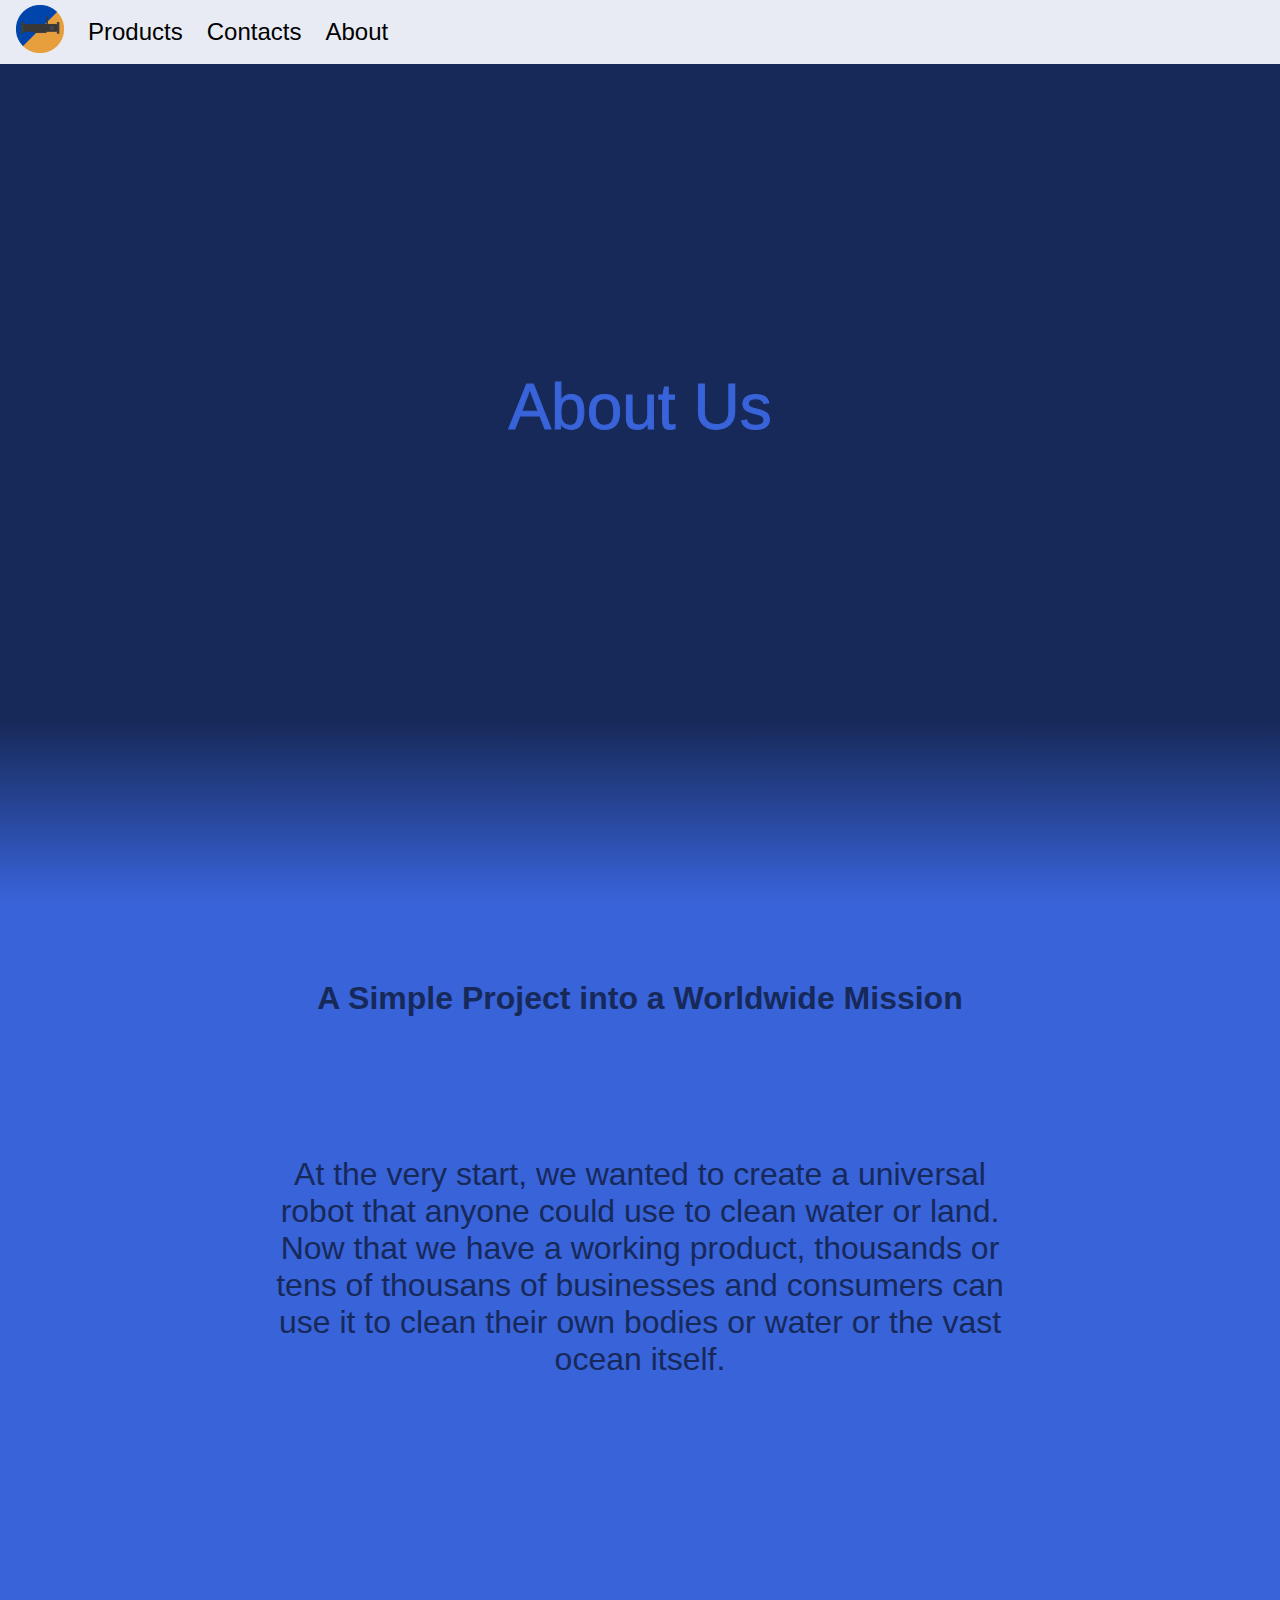
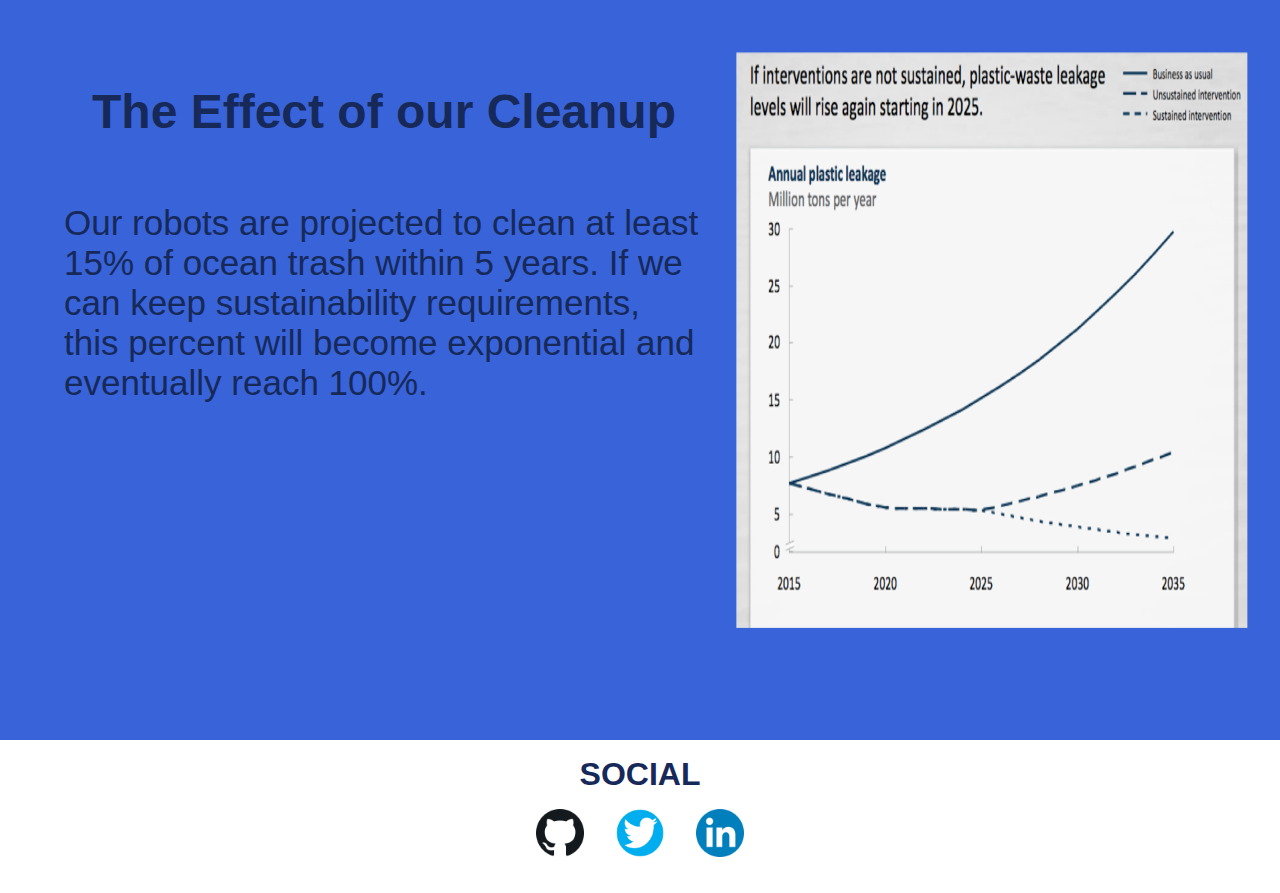
<file: about.html>
<!DOCTYPE html>
<html lang="en">

<head>
    <meta charset="UTF-8">
    <meta http-equiv="X-UA-Compatible" content="IE=edge">
    <meta name="viewport" content="width=device-width, initial-scale=1.0">
    <title>BeachSide - About</title>
    <link rel="stylesheet" href='c.css'>
    <link rel="icon" type="image/x-icon" href="image/logo.png">
</head>

<body>
    <div id="nav">
        <a href="index.html"><img src="logo.png"></a>
        <a href="products.html">Products</a>
        <a href="contacts.html">Contacts</a>
        <a href="about.html">About</a>
    </div>
    <div id="postermain">
        <p class="darkheading">About Us</p>
    </div>
    <div class="section">
        <p class="centerheading"><b>A Simple Project into a Worldwide Mission</b></p>
        <p class="centerparagraph">At the very start, we wanted to create a universal robot that anyone could use to clean water or land. Now that we have a working product, thousands or tens of thousans of businesses and consumers can use it to clean their own bodies or water or the vast ocean itself.</p>
    </div>
    <div class="section">
        <img src="image/chart.png">
        <p class="heading"><b>The Effect of our Cleanup</b></p>
        <p class="text">Our robots are projected to clean at least 15% of ocean trash within 5 years. If we can keep sustainability requirements, this percent will become exponential and eventually reach 100%.</p>
        <!-- <div class="headingimg">
        </div> -->
    </div>
    <div class="section small">
        <p style="width:100%;text-align: center;font-size:2rem;padding-top: 1rem;color: #2b4ca6;padding-bottom: 1rem;">
            <b>SOCIAL</b>
        </p>
        <div id="contentlinks">
            <a href="https://github.com/B1gChungus/Crapstone"><img class = "social" src="image/github.png"></a>
            <a href="https://www.youtube.com/watch?v=GeNC51Eydx4"><img class = "social" src="image/twitter.png"></a>
            <a href="https://www.youtube.com/watch?v=GeNC51Eydx4"><img class = "social" src="image/linkin.png"></a>
        </div>
    </div>
    <script src="j.js"></script>
</body>

</html>
</file>
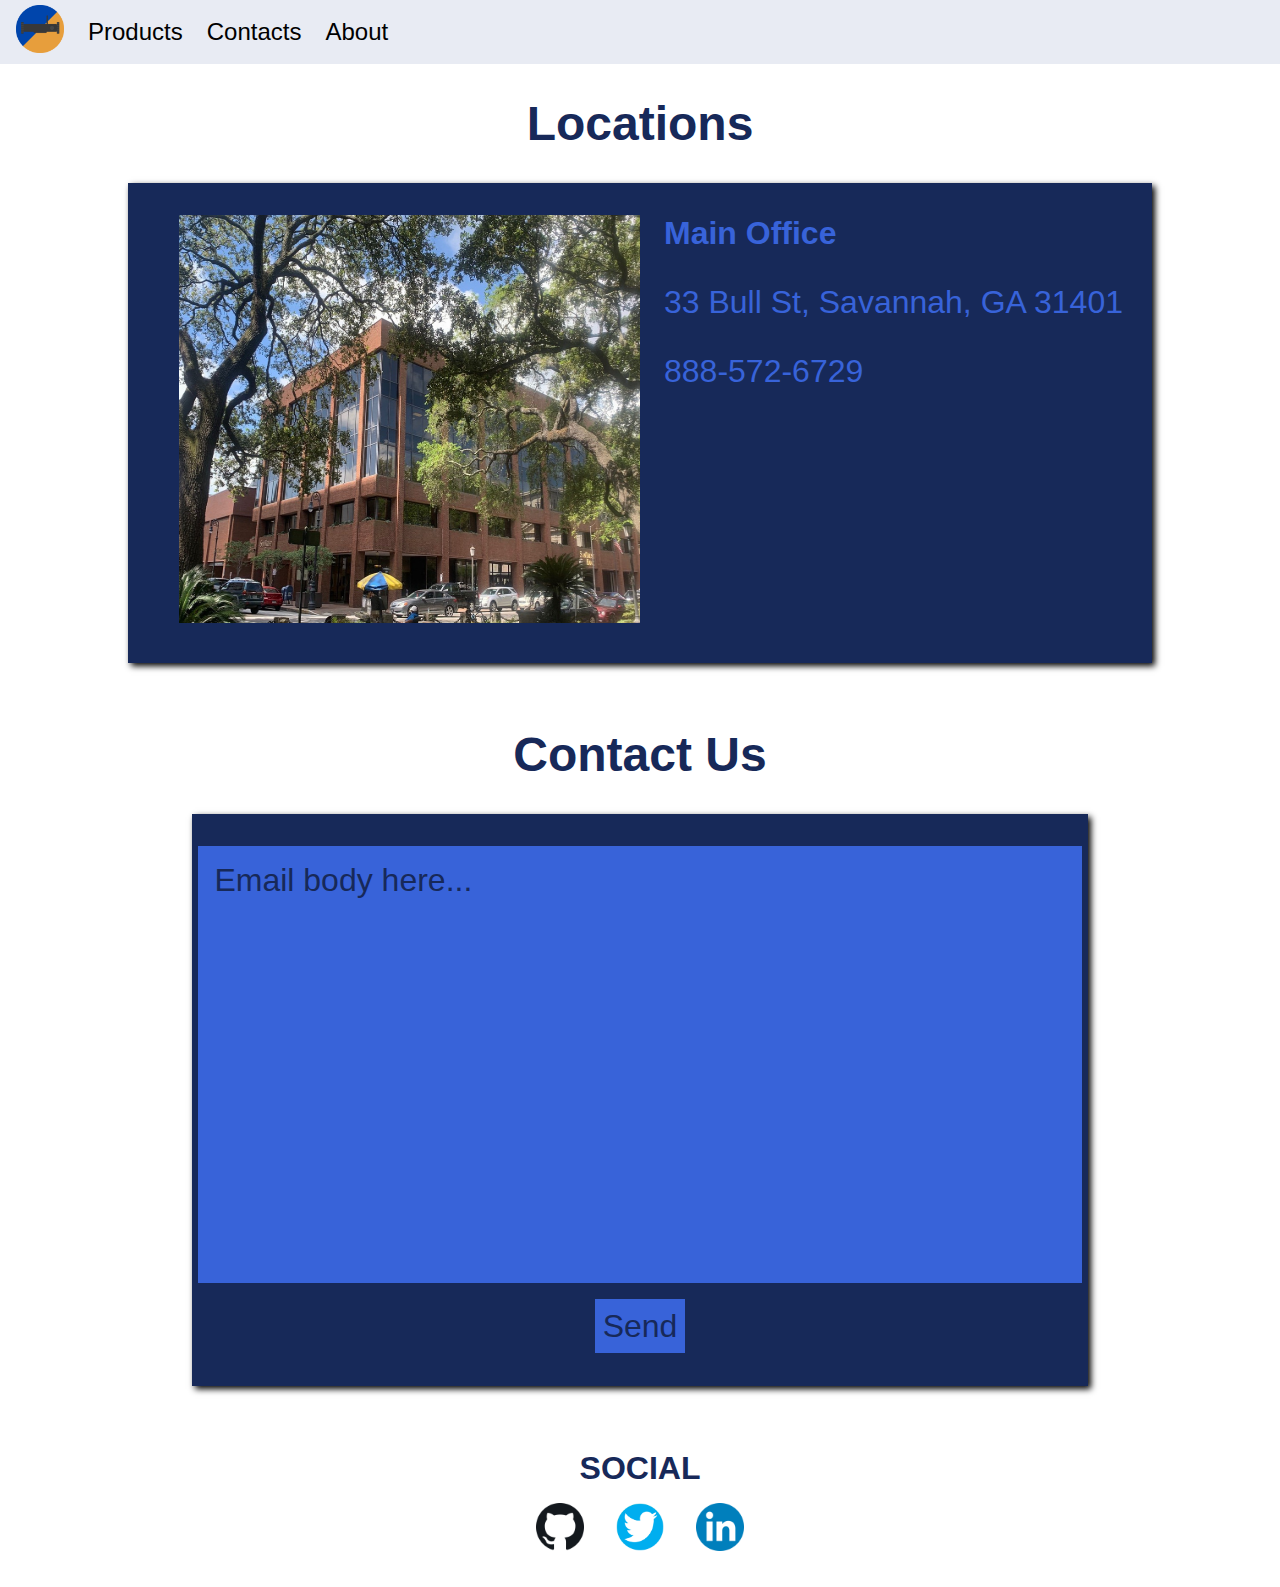
<file: contacts.html>
<!DOCTYPE html>
<html lang="en">

<head>
    <meta charset="UTF-8">
    <meta http-equiv="X-UA-Compatible" content="IE=edge">
    <meta name="viewport" content="width=device-width, initial-scale=1.0">
    <title>BeachSide - Contacts</title>
    <link rel="stylesheet" href='c.css'>
    <link rel="icon" type="image/x-icon" href="image/logo.png">
</head>

<body>
    <div id="nav">
        <a href="index.html"><img src="logo.png"></a>
        <a href="products.html">Products</a>
        <a href="contacts.html">Contacts</a>
        <a href="about.html">About</a>
    </div>
    <p style="font-size:3rem;padding-top:2rem"><b>Locations</b></p>
    <div class="infotab">
        <img src="image/building.jpg" style="float:left">
        <div class="list">
            <p class="dark"><b>Main Office</b></p>
            <p class="text2">33 Bull St, Savannah, GA 31401</p>
            <p class="text2">888-572-6729</p>
        </div>
    </div>
    <p style="font-size:3rem;padding-bottom:2rem"><b>Contact Us</b></p>
    <div id="emaildiv">
        <textarea placeholder="Email body here..." rows = 20 cols = 150 id = "textform"></textarea>
        <button id = "send">Send</button>
    </div>
    <div class="section small">
        <p style="width:100%;text-align: center;font-size:2rem;padding-top: 1rem;color: #2b4ca6;padding-bottom: 1rem;">
            <b>SOCIAL</b>
        </p>
        <div id="contentlinks">
            <a href="https://github.com/B1gChungus/Crapstone"><img class = "social" src="image/github.png"></a>
            <a href="https://www.youtube.com/watch?v=GeNC51Eydx4"><img class = "social" src="image/twitter.png"></a>
            <a href="https://www.youtube.com/watch?v=GeNC51Eydx4"><img class = "social" src="image/linkin.png"></a>
        </div>
    </div>
    <script src="j.js"></script>
</body>

</html>
</file>
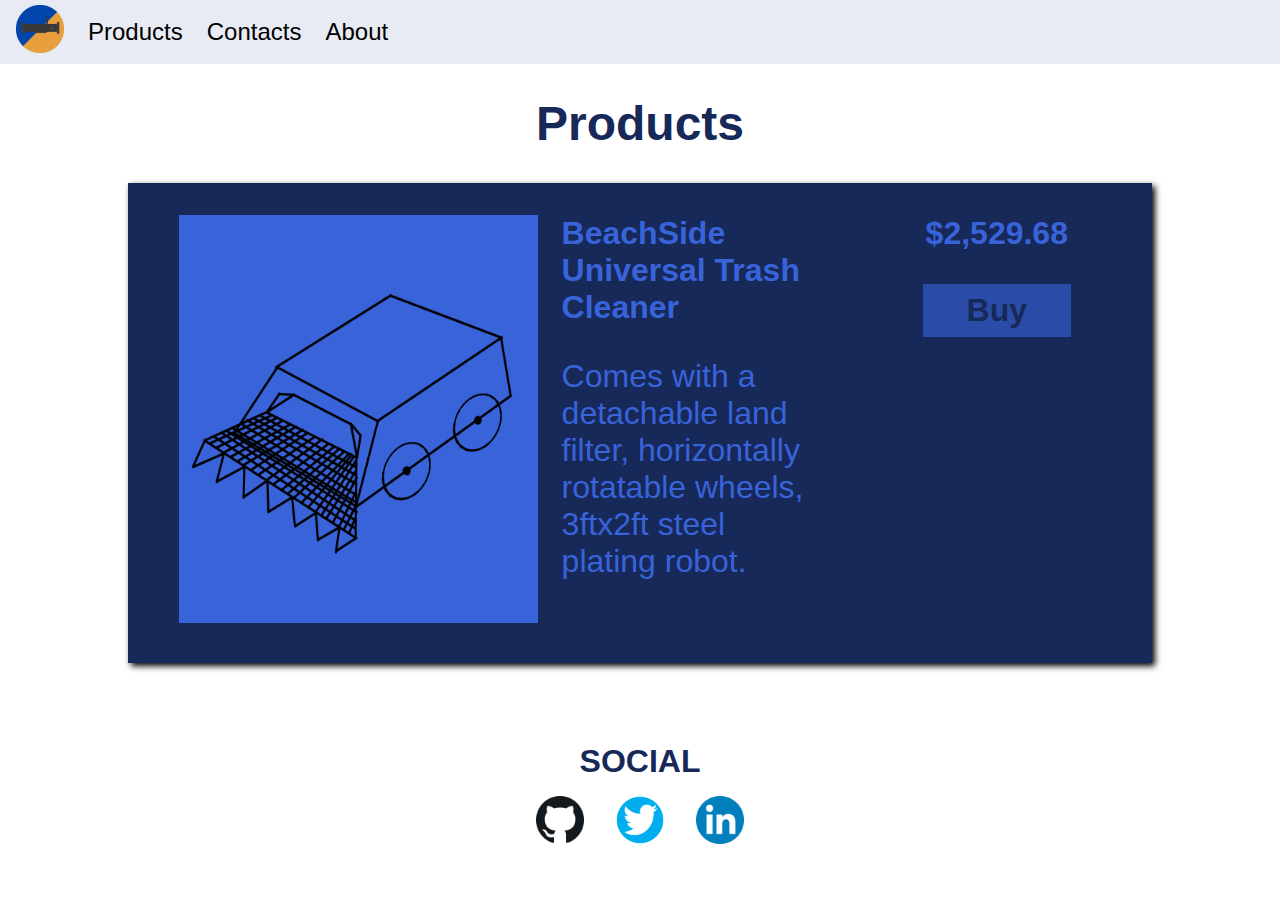
<file: products.html>
<!DOCTYPE html>
<html lang="en">

<head>
    <meta charset="UTF-8">
    <meta http-equiv="X-UA-Compatible" content="IE=edge">
    <meta name="viewport" content="width=device-width, initial-scale=1.0">
    <title>BeachSide - Products</title>
    <link rel="stylesheet" href='c.css'>
    <link rel="icon" type="image/x-icon" href="image/logo.png">
</head>

<body>
    <div id="nav">
        <a href="index.html"><img src="logo.png"></a>
        <a href="products.html">Products</a>
        <a href="contacts.html">Contacts</a>
        <a href="about.html">About</a>
    </div>
    <p style="font-size:3rem;padding-top:2rem"><b>Products</b></p>
    <div class="infotab">
        <img src="image/robot.png" style="float:left;width:35%!important;">
        <div class="list" style="width:25%;float:left;">
            <p class="text2"><b>BeachSide Universal Trash Cleaner</b></p>
            <p class="text2">Comes with a detachable land filter, horizontally rotatable wheels, 3ftx2ft steel plating robot.</p>
        </div>
        <div class="list" style="width:18%;display: inline-block;">
            <p class="text2" style="display: inline-block;"><b>$2,529.68</b></p>
            <p
                style="text-align:center;font-size:1.8rem; width: 80%; background-color: #2b4ca6;padding-top:.5rem;padding-bottom:.5rem;margin-left:auto;margin-right:auto;margin-top:2rem;">
                <b style="color:#172959!important">Buy</b>
        </div>
    </div>
    <div class="section small">
        <p style="width:100%;text-align: center;font-size:2rem;padding-top: 1rem;color: #2b4ca6;padding-bottom: 1rem;">
            <b>SOCIAL</b>
        </p>
        <div id="contentlinks">
            <a href="https://github.com/B1gChungus/Crapstone"><img class = "social" src="image/github.png"></a>
            <a href="https://www.youtube.com/watch?v=GeNC51Eydx4"><img class = "social" src="image/twitter.png"></a>
            <a href="https://www.youtube.com/watch?v=GeNC51Eydx4"><img class = "social" src="image/linkin.png"></a>
        </div>
    </div>
    <script src="j.js"></script>
</body>

</html>
</file>
<file: c.css>
*{
    font-family: 'Segoe UI', Tahoma, Geneva, Verdana, sans-serif;
    text-align: center;
    margin: 0 0 0 0;
    padding: 0 0 0 0;
    color:#172959;
}
body{
    margin: 0 0 0 0;
    padding: 0 0 0 0;
}
#nav{
    display: flex;
    height:4rem;
    width:100%;
    background-color: #E8EBF3;
    justify-content: left;
    align-items: center;
    margin-left: 0rem;
    column-gap: 1.5rem;

}
#nav img{
    width: 3rem;
    height:3rem;
    padding-left: 1rem;
}
#nav > a{
    text-decoration: none;
    font-size: 24px;
    color:black;
}
#mainvideo{
    display: inline-block;
    width:100%;
    height:100%;
    margin: 0 0 0 0;
    padding: 0 0 0 0;
    line-height: 0;
    top:0;
    object-fit: cover;
    background-color: black;
}
#postermain{
    width:100%;
    height:calc(100vh - 4rem);
    background-color: #172959;
    transition: background-color 2s ease;
}
#postermain::after{
    content: '';
    position: absolute;
    background: linear-gradient(to bottom,rgba(0,0,0,0),#3863D9);
    height:20%;
    right: 0;
    left: 0;
    bottom:-1px;
}
#postermain>p{
    position:absolute;
    top:50%;
    left:50%;
    transform: translate(-50%, -50%);
    color: white;
    font-size: 50px;
    height:10rem;
    width:70%;
    -webkit-text-stroke-width: 1px;
    -webkit-text-stroke-color: black;
    z-index: 2;
}
.section{
    height:80vh;
    width:100%;
    background-color: #3863D9;
}
.section > .headingimg{
    text-align: right;
    padding-right: 5rem;
    position: relative;
    top:-80%;
    right:0px;
    left:0px;
    bottom:0px;
    box-sizing: content-box;
    height:35rem;
}
.section > img{
    float:right;
    width: 40%;
    height:80%;
    padding-right: 2rem;
    padding-top:2rem;
    padding-bottom:2rem;
}
.section > .heading{
    text-align: center;
    padding-left: 4rem;
    font-size: 48px;
    padding-top: 4rem;
    width: 50%;
}
.section > .text{
    text-align: left;
    padding-top: 4rem;
    padding-left: 4rem;
    width: 50%;
    height: 50%;
    font-size: 35px;
}
.text2,.text2 b{
    color:#3863D9!important;
}
.dark{
    background-color: #172959;
    display: flex;
    flex-direction: column;
}
.dark > .heading{
    color: #3863D9!important;
    width: 100%;
    margin: 0 0 0 0;
    padding: 3rem 0 0 0;
    flex: 0 15%;
    height: 5rem;
}
.dark b{
    color: #3863D9;
}
.dark > img{
    width: 15%;
    height: 15%;
}
.small{
    height:6rem!important;
    background-color: white;

}
#product{ 
 padding-left: 11%;
 padding-right: 8%;
 padding-top: 2rem;
 flex-direction: row;
 text-align: left;
}
#product > img{
    width: 25rem;
    height: 25rem;
    display: inline;
    text-align: left;
    float:left;
    padding-right: 2rem;
}
#product p,#product h1,#product a{
    color: #3863D9;
    text-align: left;
}
#product > .heading{
    font-size: 40px;
}
#contentlinks{
    display: flex;
    justify-content: center;
    justify-items: center;
    column-gap: 2rem;
    padding-bottom: 2rem;
}
#contentlinks img{
    width: 3rem;
    height:3rem;
    transition: width .2s, height .2s;
}
.darkheading,.darkheading b{
    color:#3863D9!important;
    -webkit-text-stroke-color: #3863D9!important;
}
.centerheading{
    width:100%!important;
    text-align: center!important;
    margin: 0 0 0 0!important;
    padding: 0 0 0 0!important;
    height:20%;
    font-size: 32px;
    padding-top: 5rem!important;
}
.centerparagraph{
    width:60%!important;
    text-align: center!important;
    margin-left:auto;
    margin-right: auto;
    padding: 0 0 0 0!important;
    height:60%;
    font-size: 32px;
    padding-top: 2rem!important;
}
.infotab{
    width: 80%;
    margin-left:auto;
    margin-right:auto;
    margin-top:2rem;
    height:30rem;
    margin-bottom: 4rem;
    background-color: #172959;
    box-shadow: .2rem .2rem .4rem black;
}
.list{
    display:flex;
    justify-content: left;
    flex-direction: column;
    height: 80%;
    padding-top:2rem;
    padding-left: 1.5rem;
    row-gap: 2rem;
}
.list p,.list b{
    text-align: left;
    font-size: 32px;
}
.infotab > img{
    width: 45%;
    height: 85%;
    padding-left: 5%;
    padding-top: 2rem;
}
#emaildiv{
    width: 70%;
    height: 60vh;
    background-color: #172959;
    box-shadow: .2rem .2rem .4rem black;
    padding-bottom: 1rem;
    padding-top: 1rem;
    margin-bottom: 3rem;
    margin-left:auto;
    margin-right:auto;
}
#emaildiv > textarea{
    width:95%;
    padding: 1rem 1rem 1rem 1rem;
    margin-top:1rem;
    margin-left:auto;
    margin-right:auto;
    margin-bottom: 1rem;
    height:75%;
    background-color: #3863D9;
    color: #172959;
    border:none;
    text-align: left;
    resize: none;
    outline-width: 0;
    font-size: 32px;
    display: block;
}
#emaildiv > textarea::placeholder{
    color:#172959
}
#emaildiv > button{
    background-color: #3863D9;
    color: #172959;
    border:none;
    width: 10%;
    height: 10%;
    font-size:32px;
}
.circle{
    border-radius: 50%;
    background-color: rgb(10, 54, 134);
    width: 1rem;
    height:1rem;
    /* left:0px;
    top:0px; */
    transition: opacity .3s ease-in-out;
    position: absolute;
    opacity: 0%;
}
@media only screen and (max-width: 600px) {
    #postermain>p{
        font-size: 24px;
    }
    .section > .headingimg > img{
        width: 40%;
        height:70%;
    }  
    #nav > a{
        font-size: 16px;
    }
}

@media only screen and (min-width: 600px) {
    #postermain>p{
        font-size: 40px;
    }
    .section > .headingimg > img{
        width: 40%;
        height:70%;
    }  
    #nav > a{
        font-size: 1rem;
    }
}

@media only screen and (min-width: 768px) {
    .section > .headingimg > img{
        width: 40%;
        height:70%;
    }  
    #postermain>p{
        font-size: 3rem;
    }
    #nav > a{
        font-size: 1rem;
    }
}

@media only screen and (min-width: 992px) {
    .section > .headingimg > img{
       width: 40%;
        height:70%;
    }   
    #postermain>p{
        font-size: 3.5rem;
    }
    #nav > a{
        font-size: 1.2rem;
    }
}

@media only screen and (min-width: 1200px) {
    .section > .headingimg > img{
        width: 40%;
        height:70%;
    }
    #postermain>p{
        font-size: 4rem;
    }
    #nav > a{
        font-size:24px;
    }
}
</file>
